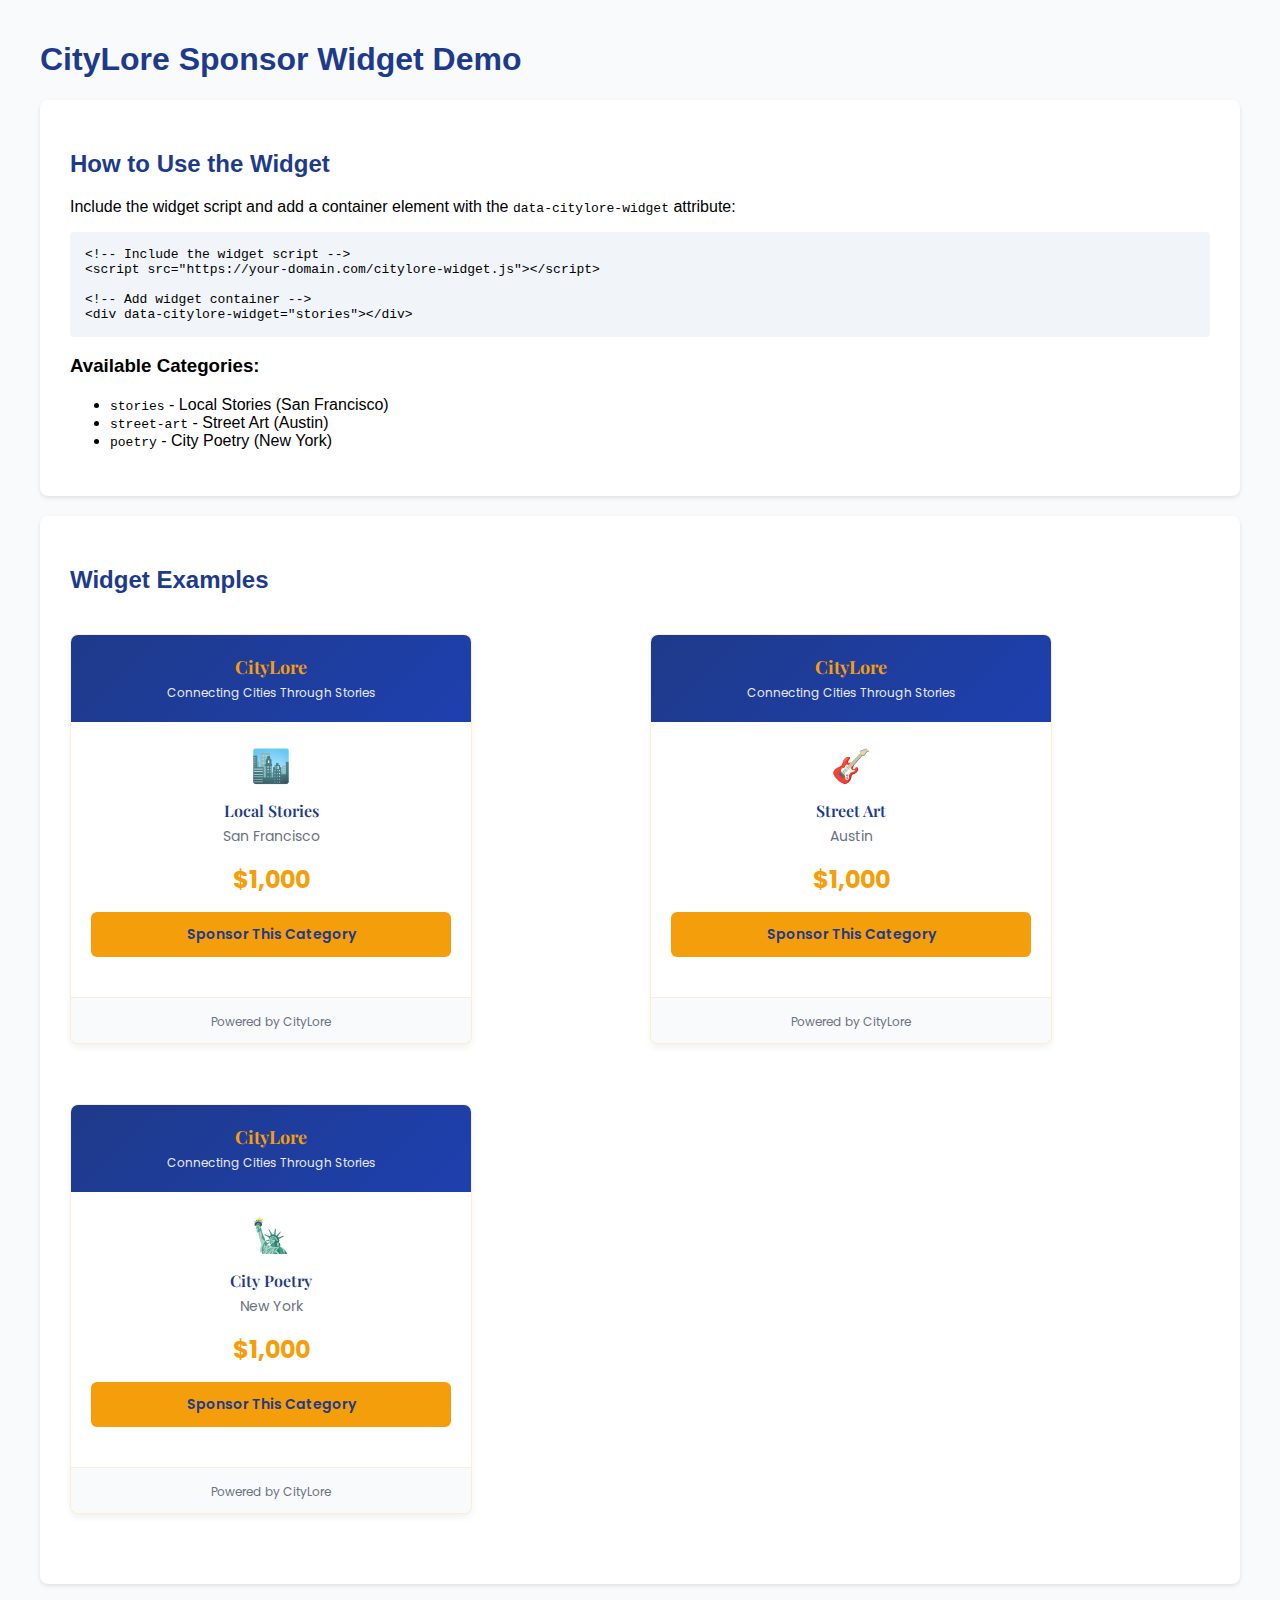
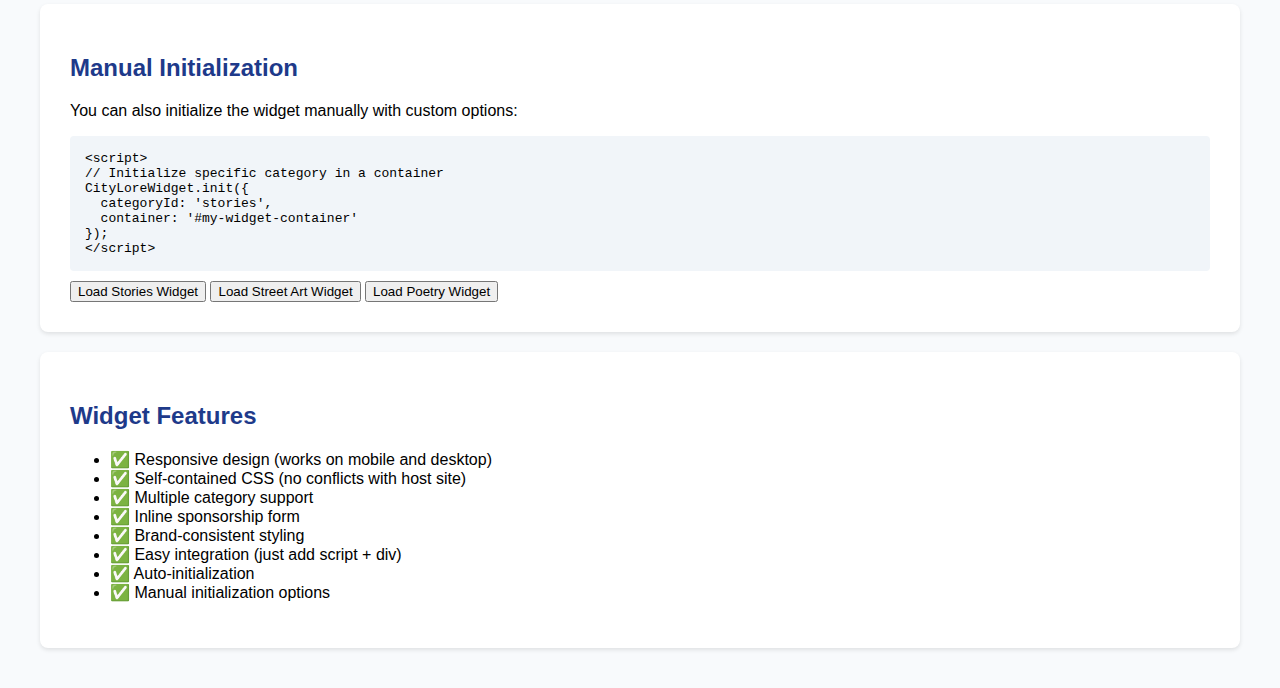
<file: public/widget-demo.html>
<!DOCTYPE html>
<html lang="en">
<head>
    <meta charset="UTF-8">
    <meta name="viewport" content="width=device-width, initial-scale=1.0">
    <title>CityLore Widget Demo</title>
    <style>
        body {
            font-family: Arial, sans-serif;
            max-width: 1200px;
            margin: 0 auto;
            padding: 20px;
            background-color: #f8fafc;
        }
        
        .demo-section {
            background: white;
            padding: 30px;
            margin: 20px 0;
            border-radius: 8px;
            box-shadow: 0 2px 4px rgba(0,0,0,0.1);
        }
        
        h1, h2 {
            color: #1e3a8a;
        }
        
        .code-block {
            background: #f1f5f9;
            padding: 15px;
            border-radius: 4px;
            font-family: monospace;
            margin: 10px 0;
            overflow-x: auto;
        }
        
        .widget-examples {
            display: grid;
            grid-template-columns: repeat(auto-fit, minmax(400px, 1fr));
            gap: 20px;
            margin: 20px 0;
        }
    </style>
</head>
<body>
    <h1>CityLore Sponsor Widget Demo</h1>
    
    <div class="demo-section">
        <h2>How to Use the Widget</h2>
        <p>Include the widget script and add a container element with the <code>data-citylore-widget</code> attribute:</p>
        
        <div class="code-block">
&lt;!-- Include the widget script --&gt;<br>
&lt;script src="https://your-domain.com/citylore-widget.js"&gt;&lt;/script&gt;<br><br>
&lt;!-- Add widget container --&gt;<br>
&lt;div data-citylore-widget="stories"&gt;&lt;/div&gt;
        </div>
        
        <h3>Available Categories:</h3>
        <ul>
            <li><code>stories</code> - Local Stories (San Francisco)</li>
            <li><code>street-art</code> - Street Art (Austin)</li>
            <li><code>poetry</code> - City Poetry (New York)</li>
        </ul>
    </div>
    
    <div class="demo-section">
        <h2>Widget Examples</h2>
        <div class="widget-examples">
            <!-- Stories Widget -->
            <div data-citylore-widget="stories"></div>
            
            <!-- Street Art Widget -->
            <div data-citylore-widget="street-art"></div>
            
            <!-- Poetry Widget -->
            <div data-citylore-widget="poetry"></div>
        </div>
    </div>
    
    <div class="demo-section">
        <h2>Manual Initialization</h2>
        <p>You can also initialize the widget manually with custom options:</p>
        
        <div class="code-block">
&lt;script&gt;<br>
// Initialize specific category in a container<br>
CityLoreWidget.init({<br>
&nbsp;&nbsp;categoryId: 'stories',<br>
&nbsp;&nbsp;container: '#my-widget-container'<br>
});<br>
&lt;/script&gt;
        </div>
        
        <div id="manual-widget-container"></div>
        
        <button onclick="CityLoreWidget.init({categoryId: 'stories', container: '#manual-widget-container'})">
            Load Stories Widget
        </button>
        <button onclick="CityLoreWidget.init({categoryId: 'street-art', container: '#manual-widget-container'})">
            Load Street Art Widget
        </button>
        <button onclick="CityLoreWidget.init({categoryId: 'poetry', container: '#manual-widget-container'})">
            Load Poetry Widget
        </button>
    </div>
    
    <div class="demo-section">
        <h2>Widget Features</h2>
        <ul>
            <li>✅ Responsive design (works on mobile and desktop)</li>
            <li>✅ Self-contained CSS (no conflicts with host site)</li>
            <li>✅ Multiple category support</li>
            <li>✅ Inline sponsorship form</li>
            <li>✅ Brand-consistent styling</li>
            <li>✅ Easy integration (just add script + div)</li>
            <li>✅ Auto-initialization</li>
            <li>✅ Manual initialization options</li>
        </ul>
    </div>

    <!-- Include the widget script -->
    <script src="./citylore-widget.js"></script>
</body>
</html>
</file>
